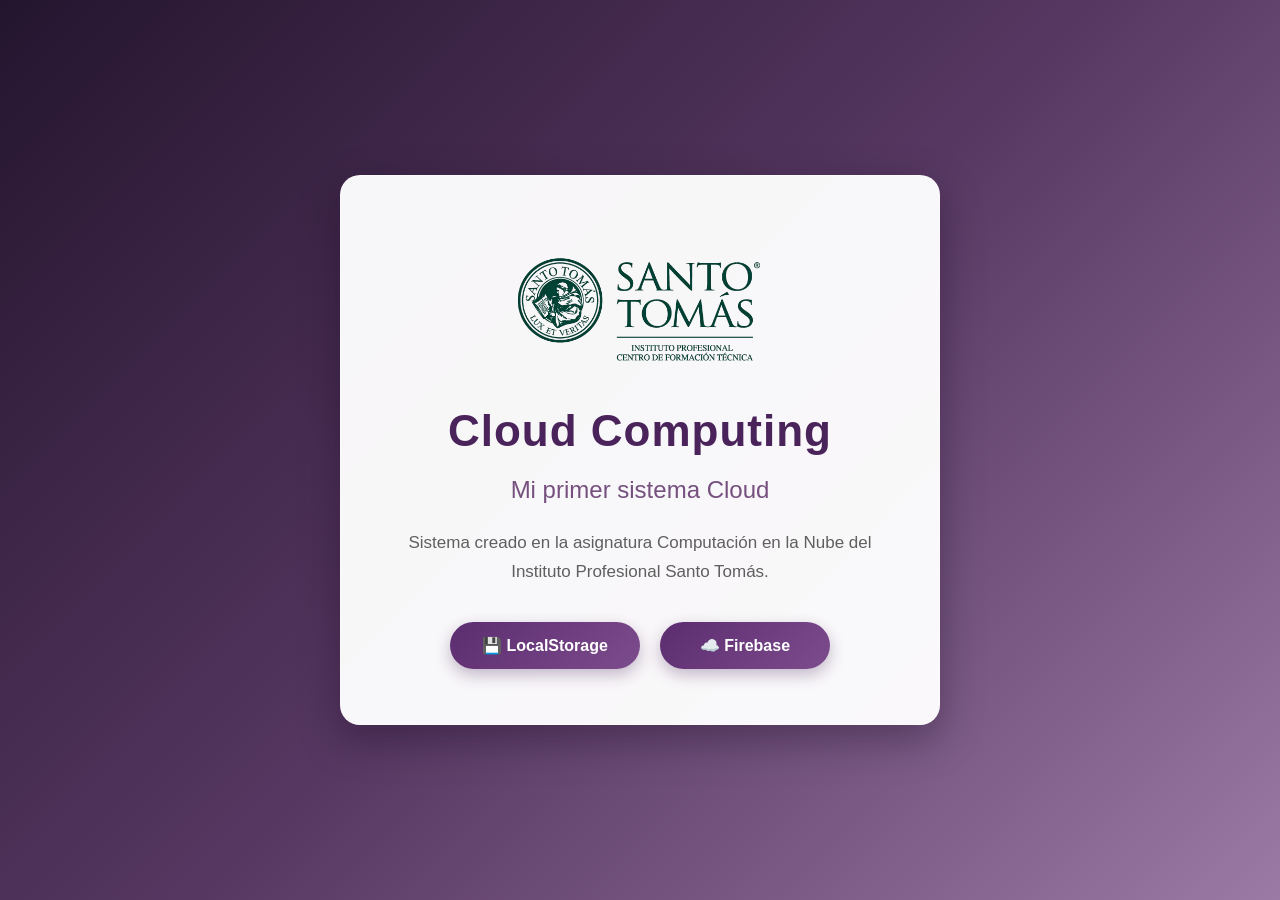
<file: index.html>
<!DOCTYPE html>
<html lang="es">

<head>
    <meta charset="UTF-8">
    <meta name="viewport" content="width=device-width, initial-scale=1.0">

    <title>Cloud Computing</title>

    <link rel="stylesheet" href="css/style.css">
</head>

<body>

    <div class="contenedor">
        
        <img src="img/logo-IP-Santo-tomas.webp"
             alt="Instituto Profesional Santo Tomás"
             class="logo">

        <h1>Cloud Computing</h1>

        <h2>Mi primer sistema Cloud</h2>

        <p>
            Sistema creado en la asignatura Computación en la Nube
            del Instituto Profesional Santo Tomás.
        </p>

        <!-- ===== ACCESOS A LOS SISTEMAS ===== -->

        <div class="botones-inicio">

            <!-- Acceso al sistema con LocalStorage -->
            <button onclick="window.location.href='html/informacion.html'">
                💾 LocalStorage
            </button>

            <!-- Acceso al sistema con Firebase -->
            <button onclick="window.location.href='html/registroFirebase.html'">
                ☁️ Firebase
            </button>

        </div>

    </div>

    <script src="js/productos.js"></script>

</body>
</html>
</file>
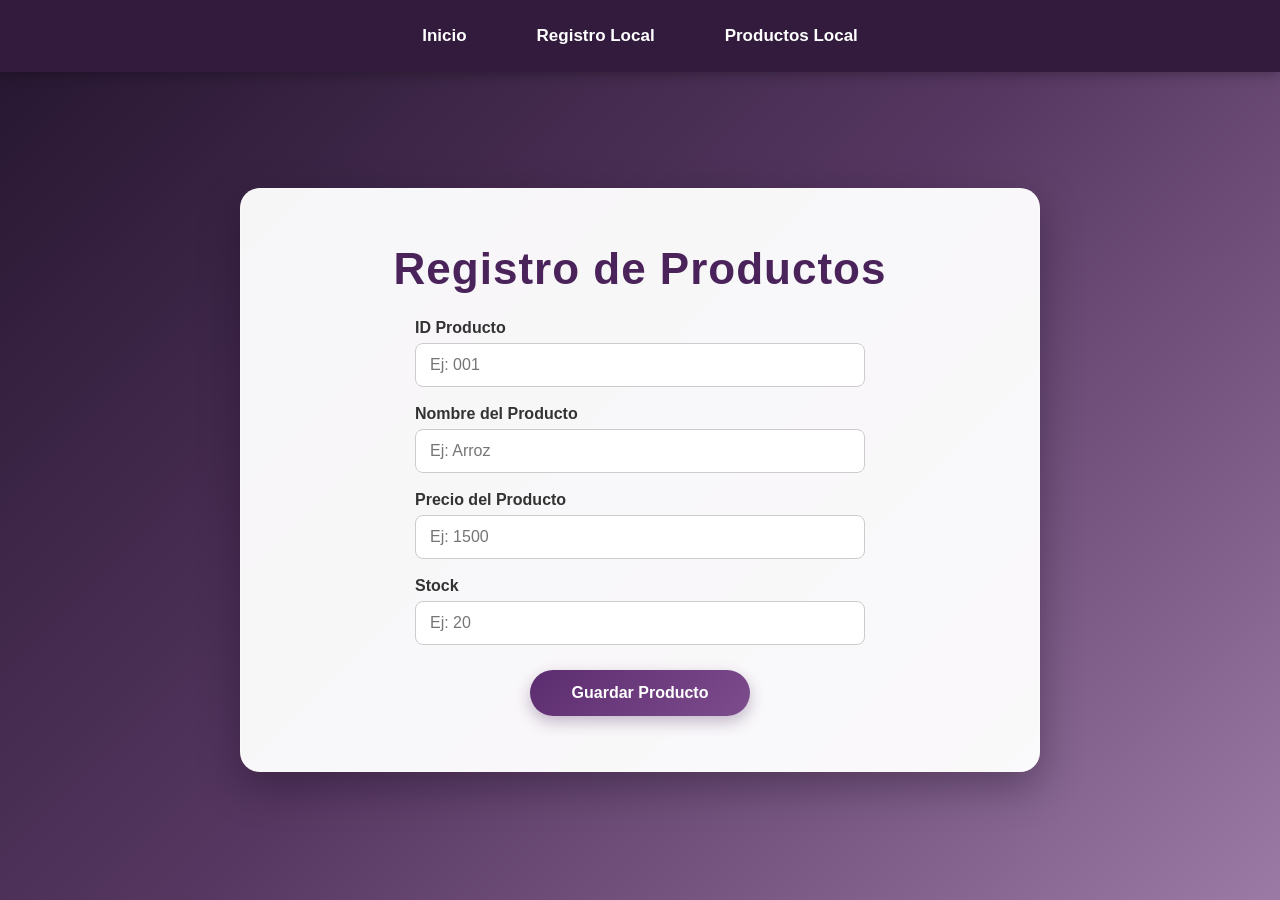
<file: html/informacion.html>
<!DOCTYPE html>
<html lang="es">

<head>
    <meta charset="UTF-8">
    <meta name="viewport" content="width=device-width, initial-scale=1.0">

    <title>Registro de Productos</title>

    <link rel="stylesheet" href="../css/style.css">
</head>

<body class="pagina-productos">

    <nav class="menu">

        <!-- Volver a la página principal -->
        <a href="../index.html">Inicio</a>

        <!-- Sistema LocalStorage -->
        <a href="informacion.html">Registro Local</a>

        <a href="productos.html">Productos Local</a>

    </nav>

    <section id="registro">

        <div class="contenedor">

            <h1>Registro de Productos</h1>

            <div class="form-productos">

                <div class="campo">
                    <label for="idProducto">ID Producto</label>
                    <input type="number" id="idProducto" placeholder="Ej: 001">
                </div>

                <div class="campo">
                    <label for="nombreProducto">Nombre del Producto</label>
                    <input type="text" id="nombreProducto" placeholder="Ej: Arroz">
                </div>

                <div class="campo">
                    <label for="precioProducto">Precio del Producto</label>
                    <input type="number" id="precioProducto" placeholder="Ej: 1500">
                </div>

                <div class="campo">
                    <label for="stockProducto">Stock</label>
                    <input type="number" id="stockProducto" placeholder="Ej: 20">
                </div>

                <button id="btnGuardar">Guardar Producto</button>

            </div>

        </div>

    </section>

    <script src="../js/productos.js"></script>

</body>

</html>
</file>
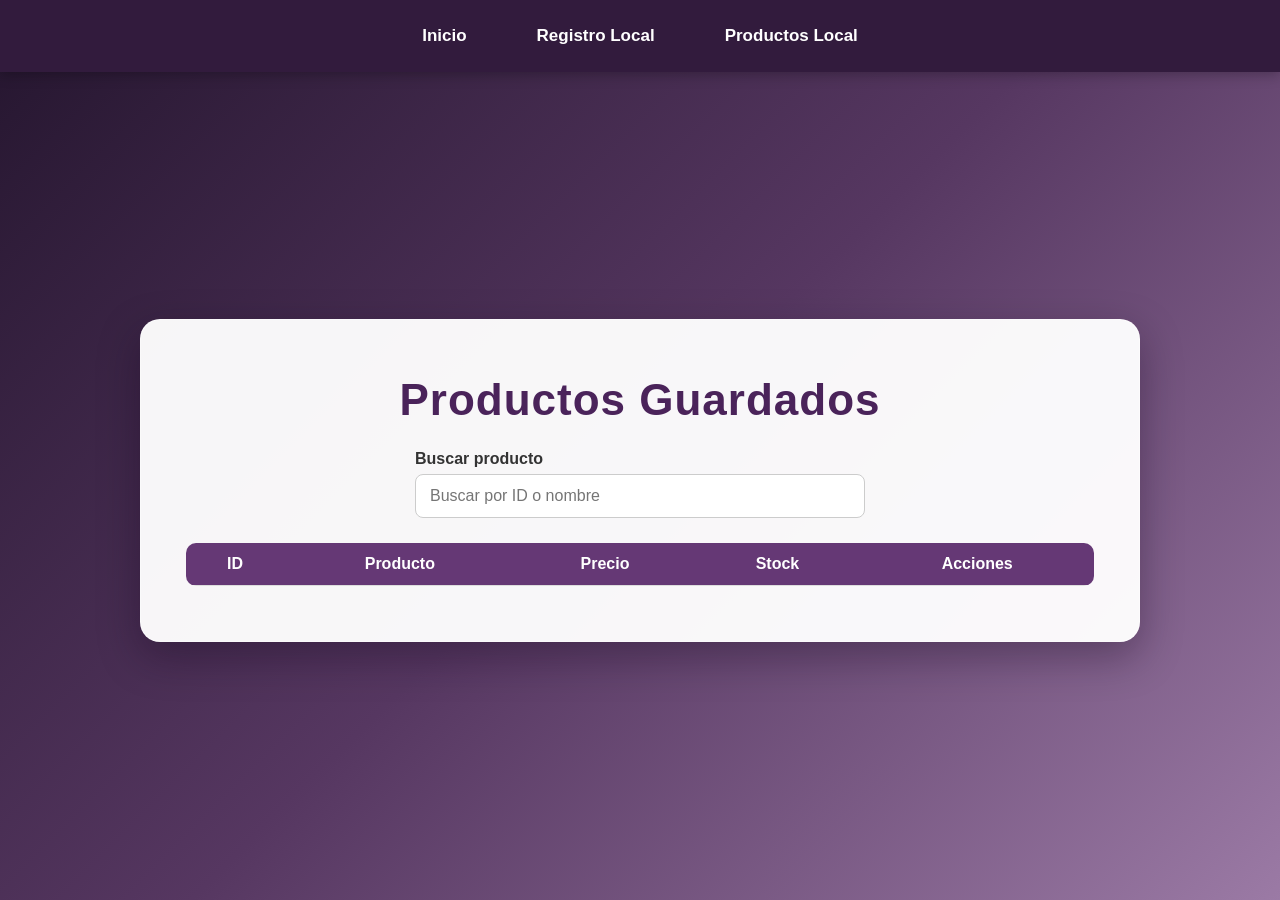
<file: html/productos.html>
<!DOCTYPE html>
<html lang="es">

<head>
    <meta charset="UTF-8">
    <meta name="viewport" content="width=device-width, initial-scale=1.0">

    <title>Productos Guardados</title>

    <link rel="stylesheet" href="../css/style.css">
</head>

<body class="pagina-productos">

    <nav class="menu">
        <a href="../index.html">Inicio</a>
        <a href="informacion.html">Registro Local</a>
        <a href="productos.html">Productos Local</a>
    </nav>

    <section id="productos">

        <div class="contenedor">

            <h1>Productos Guardados</h1>
            
            <!-- ===== BUSCADOR DE PRODUCTOS ===== -->

            <div class="form-productos">

                <div class="campo">
                    <label for="buscarProducto">Buscar producto</label>

                    <input type="text" id="buscarProducto" placeholder="Buscar por ID o nombre">
                </div>

            </div>

            <table id="tablaProductos">

                <thead>
                    <tr>
                        <th>ID</th>
                        <th>Producto</th>
                        <th>Precio</th>
                        <th>Stock</th>
                        <th>Acciones</th>
                    </tr>
                </thead>

                <tbody id="listaProductos">
                </tbody>

            </table>

        </div>

    </section>

    <script src="../js/productos.js"></script>

</body>

</html>
</file>
<file: css/style.css>
/* ===== ESTILO GENERAL ===== */

html {
    scroll-behavior: smooth;
}

body {
    margin: 0;
    padding: 0;

    font-family: "Segoe UI", Arial, sans-serif;

    background: linear-gradient(135deg,
            #24152e,
            #563761,
            #9b7aa5);

    min-height: 100vh;

    display: flex;
    justify-content: center;
    align-items: center;
}


/* ===== TARJETA PRINCIPAL ===== */

.contenedor {
    background: rgba(255, 255, 255, 0.96);

    width: 80%;
    max-width: 600px;

    padding: 55px 45px;

    text-align: center;

    border-radius: 20px;

    box-shadow:
        0 15px 40px rgba(20, 5, 30, 0.35);

    border: 1px solid rgba(255, 255, 255, 0.4);

    box-sizing: border-box;
}


/* ===== TÍTULO ===== */

h1 {
    color: #4a235a;

    font-size: 44px;

    margin-top: 0;
    margin-bottom: 10px;

    letter-spacing: 1px;
}


/* ===== SUBTÍTULO ===== */

h2 {
    color: #76517f;

    font-size: 24px;
    font-weight: 500;

    margin-bottom: 25px;
}


/* ===== TEXTO ===== */

p {
    color: #5f5f5f;

    font-size: 17px;

    line-height: 1.7;

    margin-bottom: 35px;
}


/* ===== BOTONES ===== */

button {
    background: linear-gradient(135deg,
            #5b2c6f,
            #7d4c8d);

    color: white;

    border: none;

    padding: 14px 32px;

    font-size: 16px;
    font-weight: 600;

    border-radius: 30px;

    cursor: pointer;

    box-shadow:
        0 6px 15px rgba(74, 35, 90, 0.30);

    transition: 0.3s;
}


/* ===== EFECTO BOTÓN ===== */

button:hover {
    background: linear-gradient(135deg,
            #452052,
            #653875);

    transform: translateY(-3px);

    box-shadow:
        0 10px 20px rgba(74, 35, 90, 0.40);
}


/* ===== LOGO SANTO TOMÁS ===== */

.logo {
    width: 260px;

    max-width: 80%;

    height: auto;

    margin-bottom: 20px;
}


/* =====================================================
   FORMULARIO DE PRODUCTOS
   ===================================================== */

.form-productos {
    width: 100%;

    max-width: 450px;

    margin: 25px auto 0;

    text-align: left;
}


.campo {
    display: flex;

    flex-direction: column;

    margin-bottom: 18px;
}


.campo label {
    margin-bottom: 6px;

    font-weight: 600;

    font-size: 16px;

    color: #333;
}


.campo input {
    width: 100%;

    box-sizing: border-box;

    padding: 12px 14px;

    font-size: 16px;

    border: 1px solid #ccc;

    border-radius: 8px;

    outline: none;

    transition: 0.2s;
}


.campo input:focus {
    border-color: #653875;

    box-shadow:
        0 0 5px rgba(101, 56, 117, 0.25);
}


.form-productos button {
    display: block;

    width: 220px;

    margin: 25px auto 0;
}


/* =====================================================
   MENÚ DE NAVEGACIÓN
   ===================================================== */

.menu {
    position: fixed;

    top: 0;
    left: 0;

    width: 100%;

    box-sizing: border-box;

    padding: 18px;

    display: flex;

    justify-content: center;

    align-items: center;

    gap: 40px;

    background: #321b3d;

    z-index: 1000;

    box-shadow:
        0 3px 12px rgba(0, 0, 0, 0.25);
}


.menu a {
    color: white;

    text-decoration: none;

    font-size: 17px;

    font-weight: bold;

    padding: 8px 15px;

    border-radius: 8px;

    transition: 0.3s;
}


.menu a:hover {
    background: #754087;
}


/* =====================================================
   PÁGINA DEL SISTEMA DE PRODUCTOS
   ===================================================== */

body.pagina-productos {
    display: block;

    min-height: 100vh;
}


/* ===== SECCIONES ===== */

.pagina-productos section {
    width: 100%;

    min-height: 100vh;

    display: flex;

    justify-content: center;

    align-items: center;

    padding: 100px 20px 40px;

    box-sizing: border-box;
}


/* ===== TARJETAS DEL SISTEMA ===== */

.pagina-productos .contenedor {
    width: 90%;

    max-width: 800px;

    box-sizing: border-box;
}


/* ===== CONTENEDOR DE PRODUCTOS GUARDADOS ===== */

#productos .contenedor {
    max-width: 1000px;
}


/* =====================================================
   TABLAS DE PRODUCTOS LOCAL Y FIREBASE
   ===================================================== */

#tablaProductos,
#tablaProductosFirebase {
    width: 100%;

    margin-top: 25px;

    border-collapse: collapse;

    background: white;

    border-radius: 10px;

    overflow: hidden;
}


#tablaProductos th,
#tablaProductos td,
#tablaProductosFirebase th,
#tablaProductosFirebase td {
    padding: 12px;

    text-align: center;

    border-bottom: 1px solid #ddd;
}


#tablaProductos th,
#tablaProductosFirebase th {
    background: #653875;

    color: white;

    font-weight: 600;
}


#tablaProductos tbody tr:hover,
#tablaProductosFirebase tbody tr:hover {
    background: #f5eef8;
}


/* ===== BOTONES DENTRO DE LAS TABLAS ===== */

#tablaProductos button,
#tablaProductosFirebase button {
    padding: 8px 14px;

    font-size: 14px;

    margin: 3px;

    border-radius: 20px;
}

/* =====================================================
   DISEÑO RESPONSIVE
   ===================================================== */

@media (max-width: 700px) {

    .menu {
        gap: 8px;

        padding: 12px 5px;
    }


    .menu a {
        font-size: 14px;

        padding: 7px 8px;
    }


    h1 {
        font-size: 32px;
    }


    .contenedor {
        width: 92%;

        padding: 35px 20px;
    }


    .pagina-productos section {
        padding-left: 10px;

        padding-right: 10px;
    }


    #tablaProductos,
    #tablaProductosFirebase {
        font-size: 13px;
    }


    #tablaProductos th,
    #tablaProductos td,
    #tablaProductosFirebase th,
    #tablaProductosFirebase td {
        padding: 8px 5px;
    }
}

/* =====================================================
   BOTONES DE INICIO
   ===================================================== */

.botones-inicio {
    display: flex;

    justify-content: center;

    align-items: center;

    gap: 20px;

    margin-top: 25px;

    flex-wrap: wrap;
}


.botones-inicio button {
    min-width: 170px;
}
</file>
